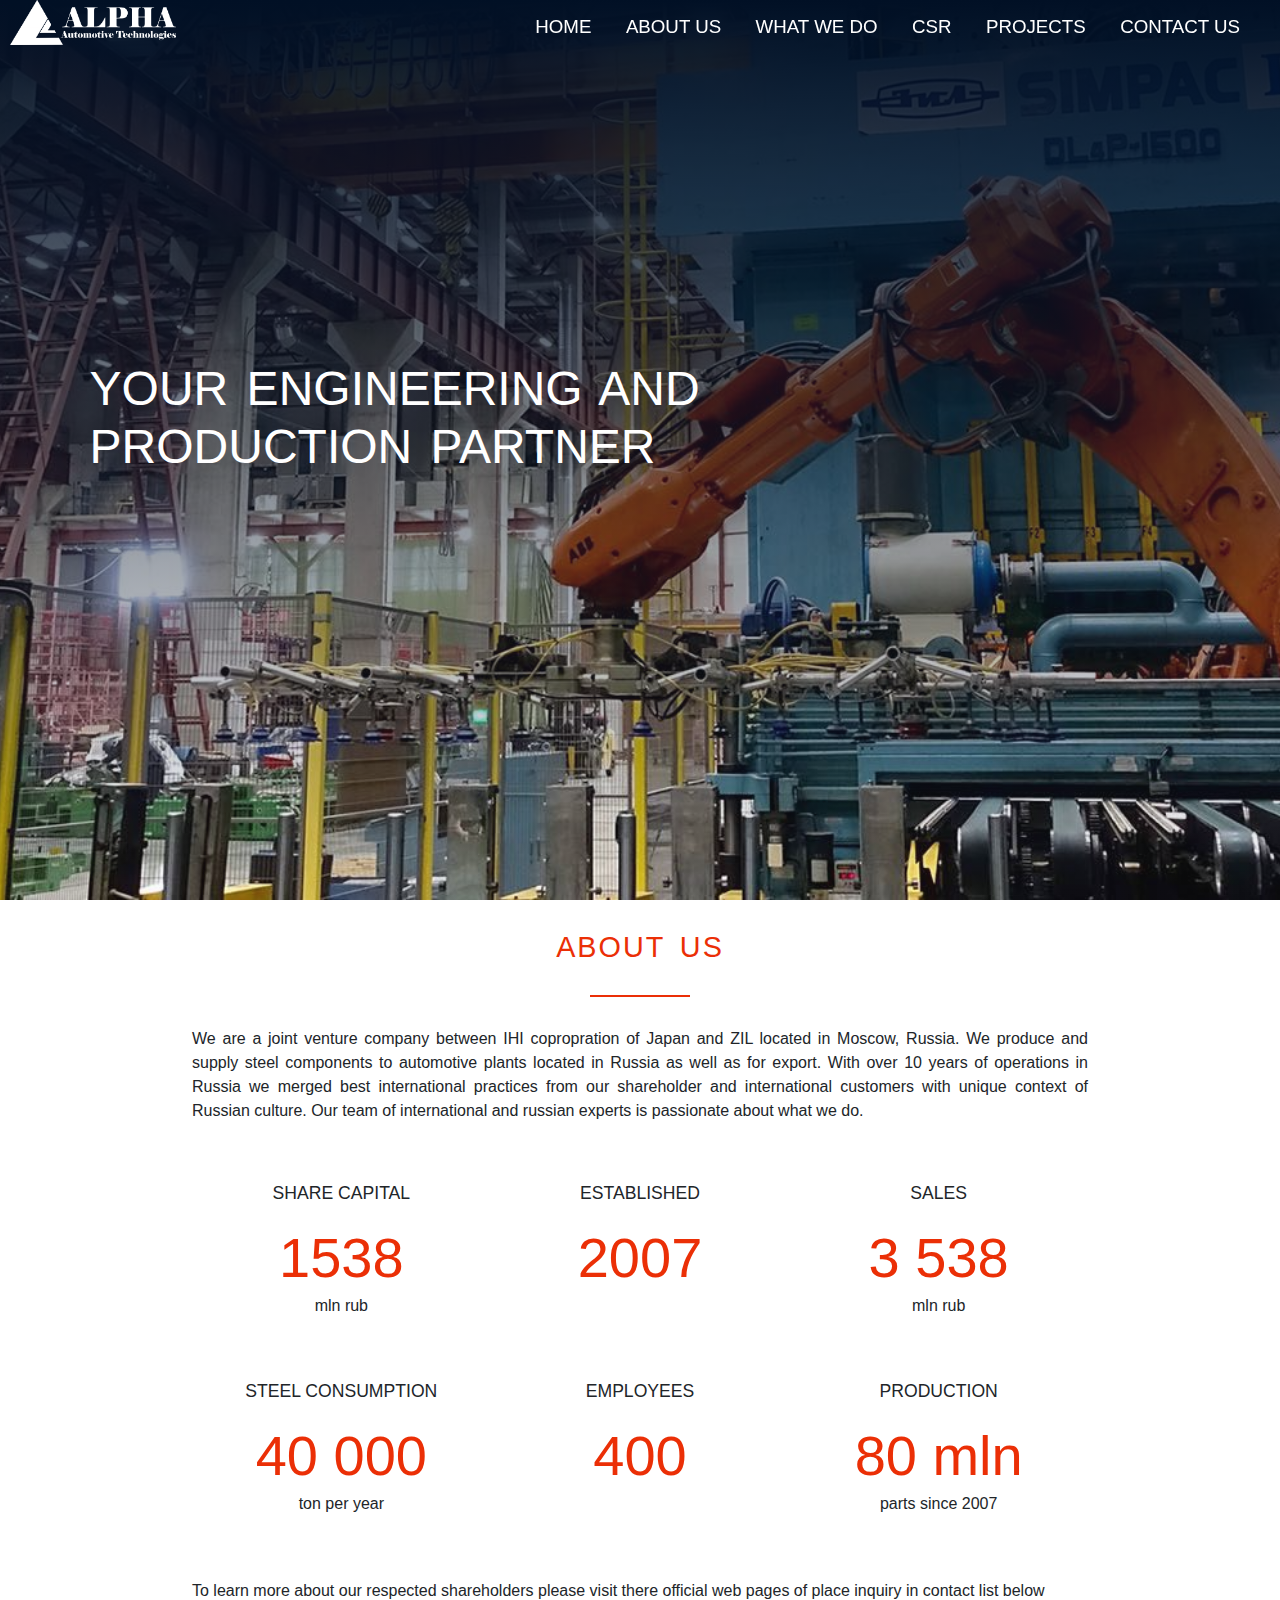
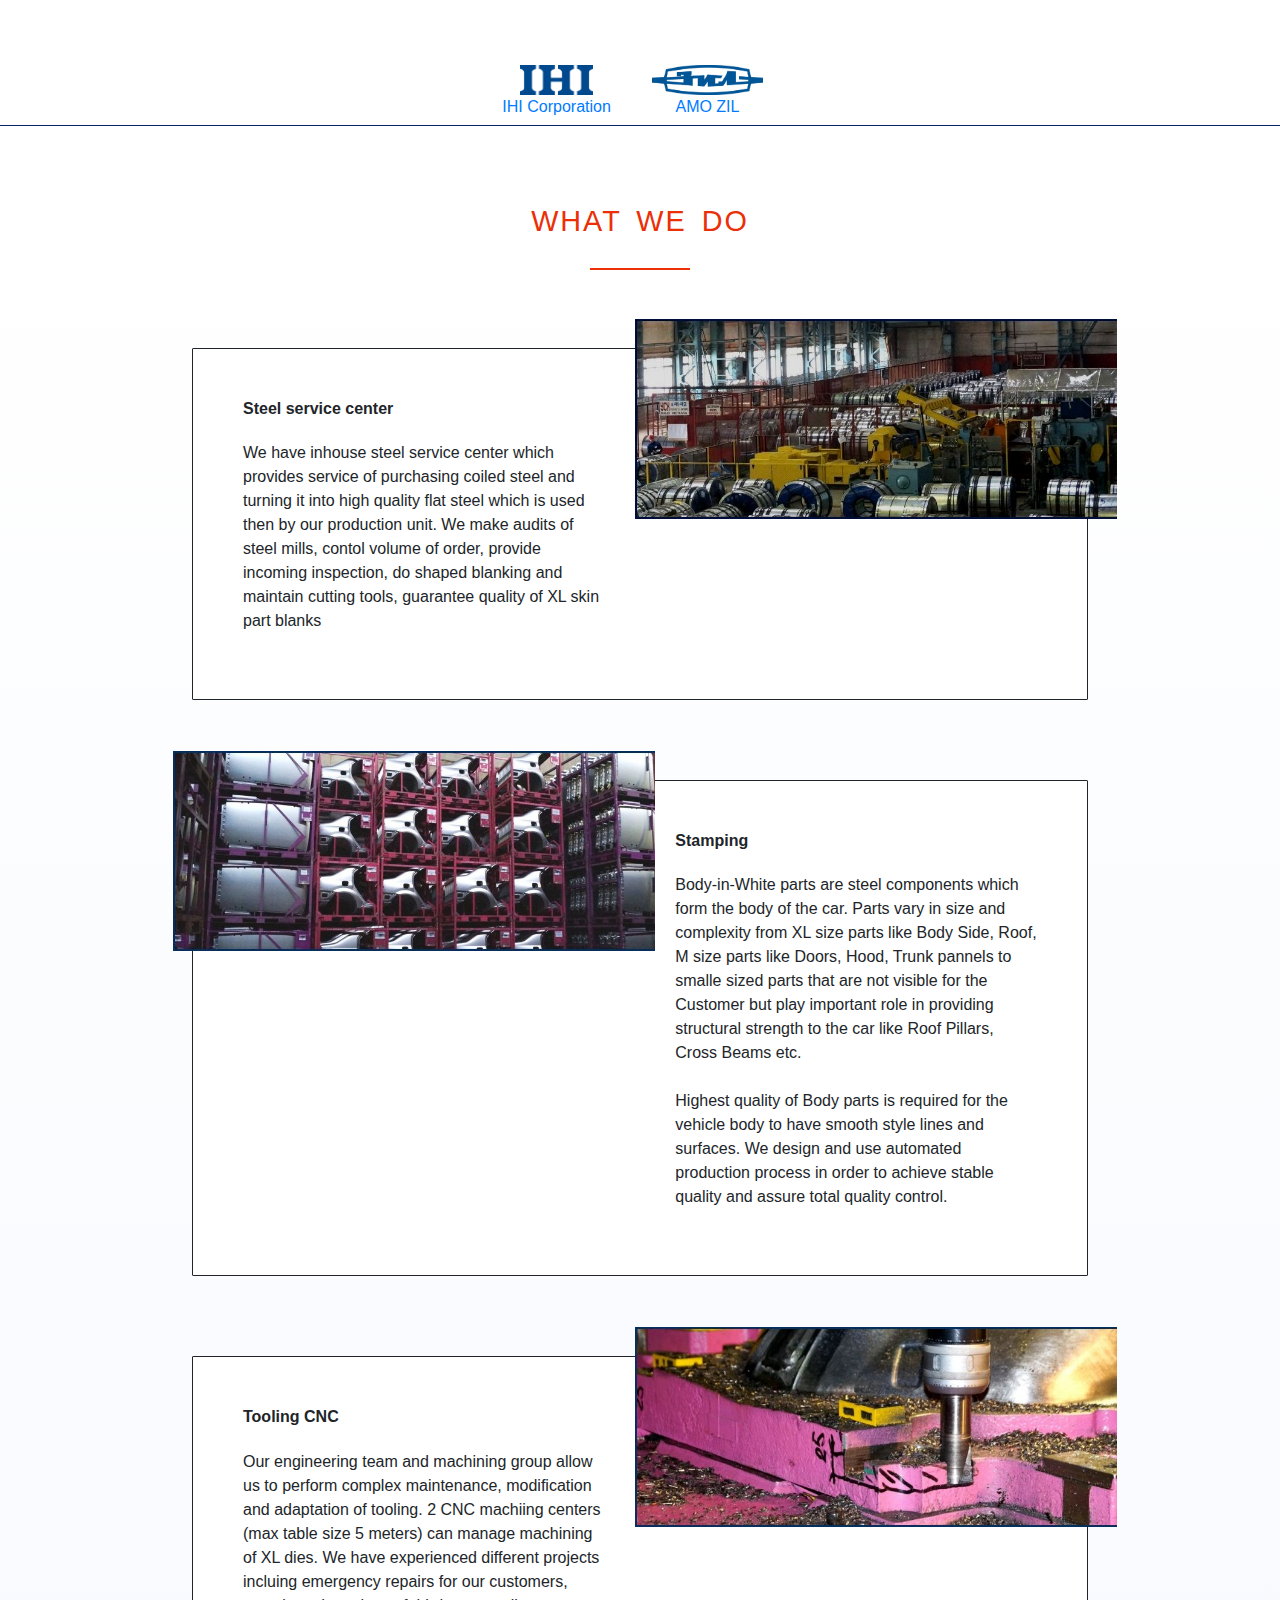
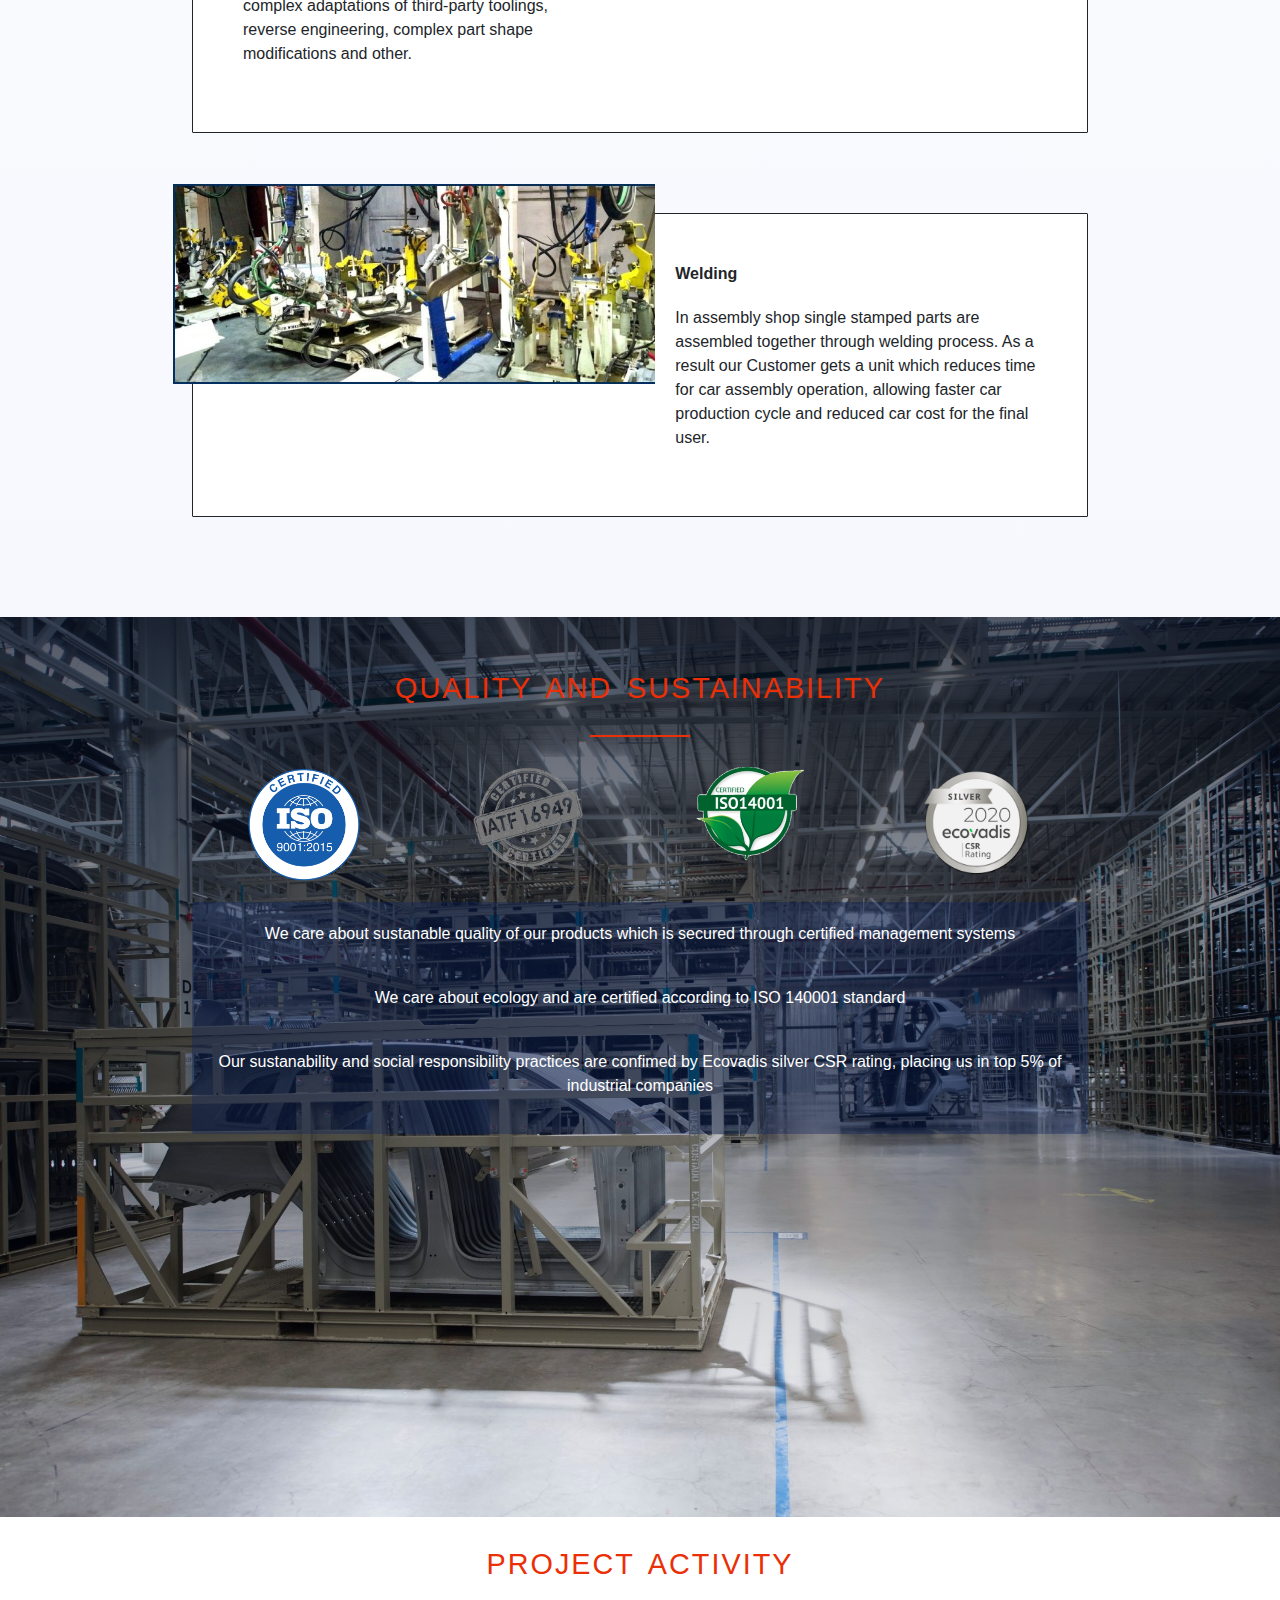
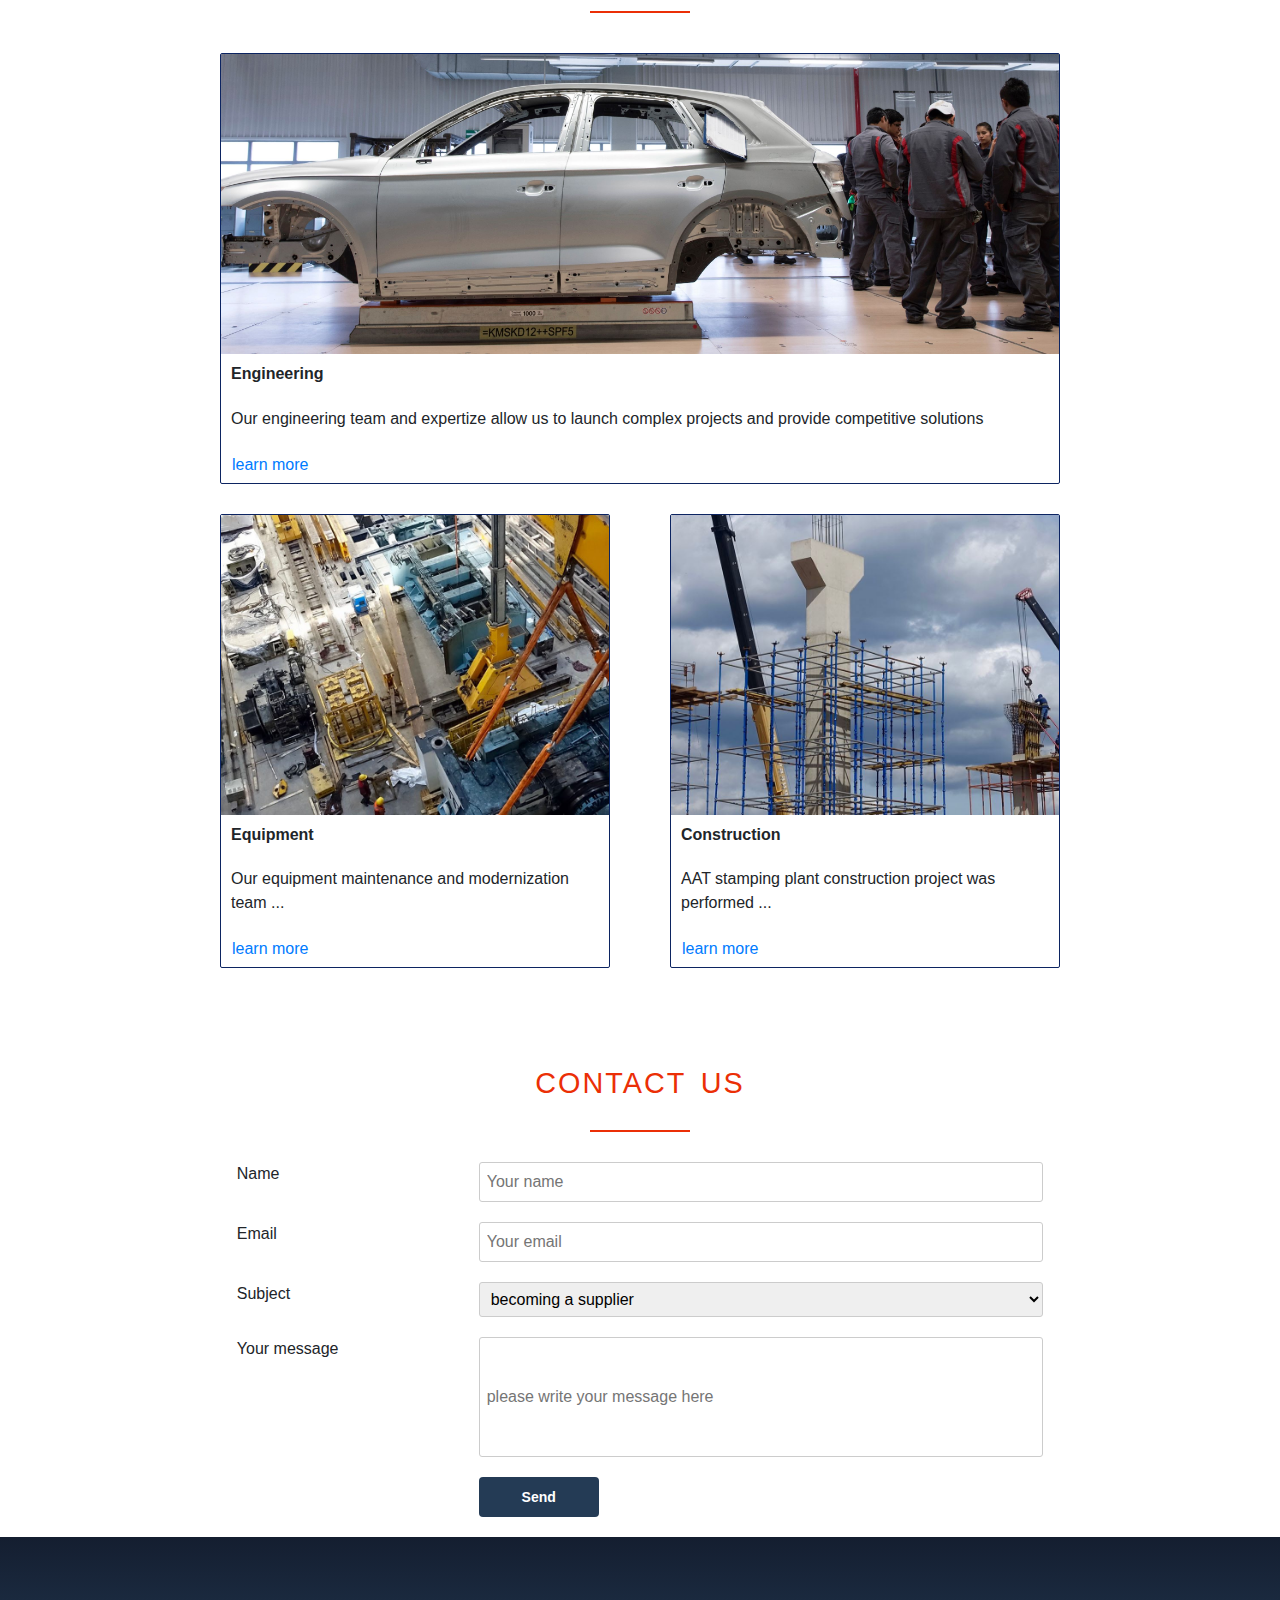
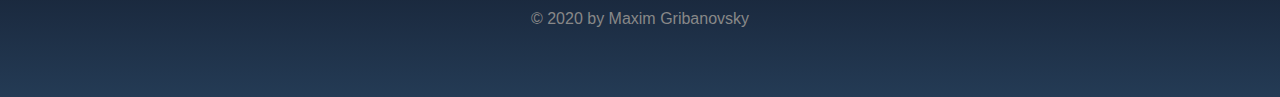
<file: index.html>
<!DOCTYPE html>
<html lang="en">
<head>
    <meta charset="UTF-8">
    <meta name="viewport" content="width=device-width, initial-scale=1.0">
    <title>AAT</title>
    <link rel="stylesheet" href="https://maxcdn.bootstrapcdn.com/bootstrap/4.0.0/css/bootstrap.min.css" integrity="sha384-Gn5384xqQ1aoWXA+058RXPxPg6fy4IWvTNh0E263XmFcJlSAwiGgFAW/dAiS6JXm" crossorigin="anonymous">
    <link rel="stylesheet" href="https://stackpath.bootstrapcdn.com/font-awesome/4.7.0/css/font-awesome.min.css" integrity="sha384-wvfXpqpZZVQGK6TAh5PVlGOfQNHSoD2xbE+QkPxCAFlNEevoEH3Sl0sibVcOQVnN" crossorigin="anonymous">
  
    <link rel="stylesheet" href="style.css">
    <link rel="stylesheet" href="queries.css">
    <link href="https://fonts.googleapis.com/css2?family=Lato:wght@100;300;400;700;900&display=swap" rel="stylesheet">
    <script src="https://ajax.googleapis.com/ajax/libs/jquery/3.5.1/jquery.min.js"></script>
</head>

<body>

    <div class="header">
        
        <div class="top-box">
            <div class="logo-box">
                <img src="img/Logo white.png" alt="AAT logo">
            </div>
    
           
            <div class="nav-bar mob-nav-bar">
                <ul>
                    <li><a class="home-js" href="#">Home</a></li>
                    <li><a class="about-us-js" href="#">About us</a></li>
                    <li><a class="what-we-do-js" href="#">What we do</a></li>
                    <li><a class="sustain-js" href="#">CSR</a></li>
                    <li><a class="projects-js" href="#">Projects</a></li>
                    <li><a class="contact-us-js" href="#">Contact us</a></li>   
                </ul>
                                  
                 </div>
                     <i class="fa fa-bars menu-burger" aria-hidden="true"></i>
                
                <div>

            </div>
        </div>     

        

        <div class="slogan">
            <h1 class="white">Your engineering and production partner</h1>
        </div>
        
    </div>


    <div class="general">

        <h2>About us</h2>

        <div class="row">
            <p>
                We are a joint venture company between IHI copropration of Japan and ZIL located in Moscow, Russia. We produce and supply steel components to automotive plants located in Russia as well as for export. With over 10 years of operations in Russia we merged best international practices from our shareholder and international customers with unique context of Russian culture. Our team of international and russian experts is passionate about what we do. 
                
            </p>
        </div>
        <br>         

        <div class="general-row">
                
            <div class="general-box">
                <div class="general-box-head">
                    <h3>Share capital</h3>
                </div>
                <div class="general-box-number">
                    1538
                </div>
                <p>
                    mln rub
                </p>
                
            </div>
    
            <div class="general-box">
                <div class="general-box-head">
                    <h3>Established</h3>
                </div>
                <div class="general-box-number">
                    2007
                </div>
                <p>

                </p>
            </div>
            
            <div class="general-box">
                <div class="general-box-head">
                    <h3>Sales</h3>
                </div>
                <div class="general-box-number">
                    3 538
                </div>
                <p>
                    mln rub
                </p>
                
            </div>
            
    
        </div>

        <br>
        <br>
        
        
        <div class="general-row">
            
            <div class="general-box">
                <div class="general-box-head">
                    <h3>Steel consumption</h3>
                </div>
                
                <div class="general-box-number">
                    40 000 
                </div>
                <p>
                    ton per year
                </p>
                   
            </div>

            <div class="general-box">
                <div class="general-box-head">
                    <h3>Employees</h3>
                </div>
                <div class="general-box-number">
                    400
                </div>
                <p></p>
            </div>           
            
            <div class="general-box">
                <div class="general-box-head">
                    <h3>Production</h3>
                </div>
                <div class="general-box-number">
                    80 mln
                </div>
                <p>
                    parts since 2007
                </p> 
            </div>
            
    
        </div>

        <br>
        <br>

       <div class="row">
            <p >
                To learn more about our respected shareholders please visit there official web pages of place inquiry in contact list below
            </p>
        </div>           
        
        <div class="row"></div>
            <a class="btn" target="_blank" href="https://www.ihi.co.jp/en/"><img src="img/IHI logo.png" alt="IHI logo" style="height: 30px;"> <br>  IHI Corporation</a>
            <a class="btn" target="_blank" href="http://www.amo-zil.ru"><img src="img/ZIL_Logo.png" alt="ZIL logo" style="height: 30px;"> <br>AMO ZIL</a>
            

       </div>
       
       <br>
       <br>

    </div>

    <div class="what-we-do">
        
        <h2>What we do</h2>
        <br>
        <br>
        

        <div class="what-we-do-flex-container">
            <div class="flex-text-box">
                <h4>
                    Steel service center 
                </h4>
                
                <p>
                    We have inhouse steel service center which provides service of purchasing coiled steel and turning it into high quality flat steel which is used then by our production unit. 
                    We make audits of steel mills, contol volume of order, provide incoming inspection, do shaped blanking and maintain cutting tools, guarantee quality of XL skin part blanks
                </p>
                
            </div>
            <div class="flex-img-box">
                <div class="img-box">
                    <img src="img/coils.jpg" alt="">
                </div>
            </div>
        </div>

        

        <div class="what-we-do-flex-container">
            <div class="flex-img-box">
                <div class="img-box">
                    <img src="img/storage2.jpg" alt="">
                </div>
            </div>
            
            <div class="flex-text-box">
                <h4>Stamping</h4>
                
                <p>
                    Body-in-White parts are steel components which form the body of the car. Parts vary in size and complexity from XL size parts like Body Side, Roof, M size parts like Doors, Hood, Trunk pannels to smalle sized parts that are not visible for the Customer but play important role in providing structural strength to the car like Roof Pillars, Cross Beams etc.
                    <br><br>
                    Highest quality of Body parts is required for the vehicle body to have smooth style lines and surfaces.
                    
                    We design and use automated production process in order to achieve stable quality and assure total quality control. 
                </p>
                
            </div>
                    
        </div>

        <div class="what-we-do-flex-container">
            <div class="flex-text-box">
                <h4>Tooling CNC</h4>
                
                <p>
                    Our engineering team and machining group allow us to perform complex maintenance, modification and adaptation of tooling. 2 CNC machiing centers (max table size 5 meters) can manage machining of XL dies. We have experienced different projects incluing emergency repairs for our customers, complex adaptations of third-party toolings, reverse engineering, complex part shape modifications and other.
                </p>
                
            </div>
            <div class="flex-img-box">
                <div class="img-box">
                    <img src="img/die cnc 2.jpg" alt="">
                </div>
            </div>
        </div>

        <div class="what-we-do-flex-container">
            <div class="flex-img-box">
                <div class="img-box">
                    <img src="img/welding.jpg" alt="">
                </div>
            </div>
            
            <div class="flex-text-box">
                <h4>Welding</h4>
                
                <p>
                    In assembly shop single stamped parts are assembled together through welding process. As a result our Customer gets a unit which reduces time for car assembly operation, allowing faster car production cycle and reduced car cost for the final user.
                    
                </p>
                
            </div>
                    
        </div>       
            
    </div>

    <div class="quality-sustainability">
        
        <br>
        
        <h2 class="white">Quality and sustainability</h2>
        
        <div class="row">
            <div class="certificate-box">
                <img src="img/9001.png" alt="">
            </div>
            <div class="certificate-box">
                <img src="img/ts.png" alt="">
            </div>
            <div class="certificate-box">
                <img src="img/14001.png" alt="">
            </div>
            <div class="certificate-box">
                <img src="img/ecovadis.png" alt="">
            </div>
        </div>

        <div class="row">
            <div class="sustainability-text">
                <p>
                    We care about sustanable quality of our products which is secured through certified management systems
                </p>
                
                <br>
                <p>
                    We care about ecology and are certified according to ISO 140001 standard
                </p>
             <br>

                <p>
                    Our sustanability and social responsibility practices are confimed by Ecovadis silver CSR rating, placing us in top 5% of industrial companies
                </p>   

            
            </div>
            
        </div>

    </div>

    <div class="projects">
        <h2>Project activity</h2>

        <div class="project-container">
            <div class="project-box">
                <div class="project-box-img-box">
                    <img src="img/carlos-aranda-jpOgduLn1bI-unsplash LONG SMALL.jpg" alt="">
                </div>
                <div class="project-text-box">
                    <h4>Engineering</h4>
                    
                    <p>Our engineering team and expertize allow us to launch complex projects and provide competitive solutions</p>
                </div>
                <div class="btn-box">
                    <a href="index-engineering.html" class="btn">learn more</a>
                </div>
                
            </div>       
              
        </div>

        <div class="project-container">
            <div class="project-box">
                <div class="project-box-img-box">
                    <img src="img/installation.jpg" alt="">
                </div>
                <div class="project-text-box">
                    <h4>Equipment</h4>
                    <p>Our equipment maintenance and modernization team ... 
                    </p>
                </div>
                <div class="btn-box">
                    <a href="index-equipment.html" class="btn">learn more</a>
                </div>
                
            </div>
    
            <div class="project-box">
                <div class="project-box-img-box">
                    <img src="img/pillars.jpg" alt="">
                </div>
                <div class="project-text-box">
                    <h4>Construction</h4>
                    <p>AAT stamping plant construction project was performed ...</p>
                </div>
                <div class="btn-box">
                    <a href="index-construction.html" class="btn">learn more</a>
                </div>
            </div>
              
        </div>

    </div>

    <div class="contacts">
        <section class="section-form">
            <br><br>
                <h2>Contact us</h2>
            
            
                <form method="post" action="#" class="contact-form">
                    <div class="row">
                        <div class="col1">
                            <label for="#">Name</label>
                        </div>
                        <div class="col2">
                            <input type="text" name="name" placeholder="Your name" required>
                        </div>
                    </div>
    
                    <div class="row">
                        <div class="col1">
                            <label for="#">Email</label>
                        </div>
                        <div class="col2">
                            <input type="text" name="name" placeholder="Your email" required>
                        </div>
                    </div>
    
                    <div class="row">
                        <div class="col1">
                            <label for="#">Subject</label>
                        </div>
                        <div class="col2">
                            <select name="find-us" id="find-us">
                                <option value="friends">becoming a supplier</option>
                                <option value="internet">becoming a customer</option>
                                <option value="joinTeam">i want to join your team!</option>
                                <option value="other">other</option>
                            </select>
                        </div>
                    </div>
    
                    
    
                    <div class="row">
                        <div class="col1">
                            <label for="#">Your message</label>
                        </div>
                        <div class="col2">
                            <input class="messagearea autoExpand" rows='3' data-min-rows='3' type="textarea" placeholder="please write your message here">
                        </div>
                    </div>
                    
                    <div class="row">
                        <div class="col1">
                            <label for="#"></label>
                        </div>
                        <div class="col2">
                            <input class="send-btn" type="submit" value="Send">
                        </div>
                    </div>
                </form>
            
        </section>
    </div>

    


    <footer>
        <div>
            <p>
                &copy; 2020 by Maxim Gribanovsky
            </p>
        </div>

    </footer>


    <script src="script.js"></script>

</body>
</html>








    





<!------------


    <div class="shareholders-box">
                <h6>Our shareholders</h6>
                <div class="shareholder-row1">
                    <div class="shareholder-row1-col1">
                        <a href="#"><img src="/img/IHI logo.png" alt="ihi logo"></a>
                    </div>
                    <div class="shareholder-row1-col2">
                        83%
                    </div>
                </div>
    
                <div class="shareholder-row1">
                    <div class="shareholder-row1-col1">
                        <a href="#"><img src="/img/ZIL_Logo.png" alt="ihi logo"></a>
                    </div>
                    <div class="shareholder-row1-col2">
                        17%
                    </div>
                </div>
   
            </div>




    <div class="text">
        <h1>Automotive stamping production plant
            Moscow, Russia
            
            Automotive stamping auto body parts manufacturing plant, steel service center and warehouse facility.
            
            The plant located in Moscow, is constructed on a 33 000 m2 plot of land and a covering area of approx. 46 400 m2 comprising production area, warehouse and administration building.
            
            The major work features of the project were 100 000 m3 of excavation, 34 000 m3 of concrete, 3 080 tons of structural steel, 27 200 m2 of wall cladding, 27 600 m2 of ground slab hardening, with a floor loading of 20 tons/m2 in the manufacturing area and 8 tons/m2 in the warehouse facilities.
            
            Manufacturing facilities are equipped with 13 bridge cranes, ranging from 5 to 32 and 50-ton capacity; as well as multiple presses, varying from multiple tandem transfer press lines with cutting, bending, and other functions into one line (3x800 tons plus 1.600 tons; 2x2.500 tons) to medium and large scale tandem press lines (1.900 tons, 800 tons, 500 tons and 130 tons).</h1>
    </div>



    Body products (Body-in-White or BIW) form the structure that supports the vehicle and protects the driver and other passengers. The behavior of these pieces is key in terms of safety and lightening of weight.

                    We have a wide products portfolio that includes large components and assembly parts, such as bonnets, roofs, doors and mudguards, as well as other high quality, class-A surface and assembly parts that are used to create the visible exterior skin of vehicles. Other products also include important structural and crash-related elements, such as floors, pillars, rails and wheel arches, which, together with the exterior skin components and assembly parts, form the essential upper and under body (platform) structures of vehicles.



                    
                    body shops use the most advanced technologies for assembling complex. We uses parts resistant or spot welding in the welding of Ultra High Strength Steel and Press Hardening parts. Our welding cells are typically highly automated and we use automated robots to perform several of the most precise operations inside the welding cells to achieve maximum cost reduction and ensure we produce the highest quality assemblies
--->
</file>
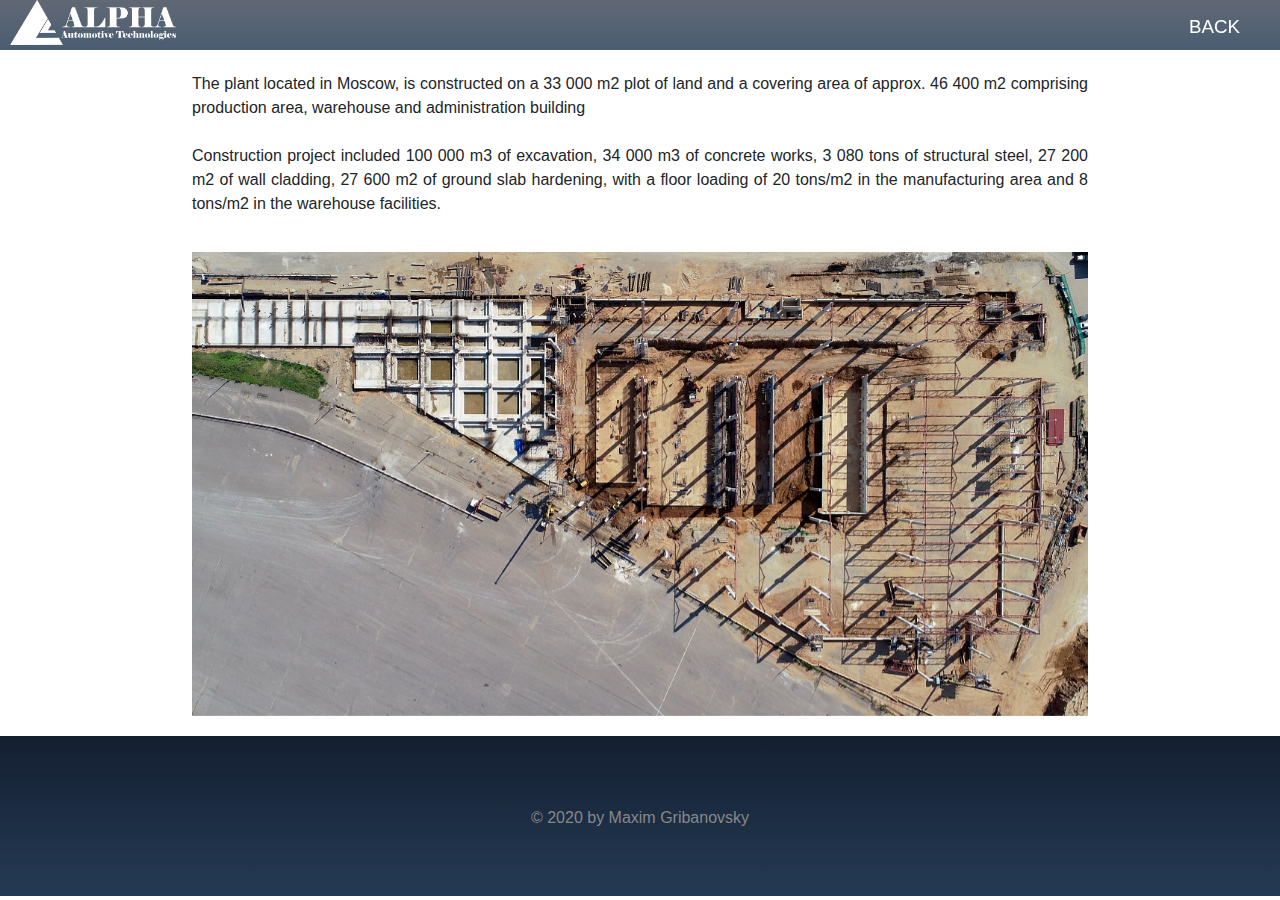
<file: index-construction.html>
<!DOCTYPE html>
<html lang="en">
<head>
    <meta charset="UTF-8">
    <meta name="viewport" content="width=device-width, initial-scale=1.0">
    <title>AAT</title>
    <link rel="stylesheet" href="https://maxcdn.bootstrapcdn.com/bootstrap/4.0.0/css/bootstrap.min.css" integrity="sha384-Gn5384xqQ1aoWXA+058RXPxPg6fy4IWvTNh0E263XmFcJlSAwiGgFAW/dAiS6JXm" crossorigin="anonymous">

    <link rel="stylesheet" href="https://stackpath.bootstrapcdn.com/font-awesome/4.7.0/css/font-awesome.min.css" integrity="sha384-wvfXpqpZZVQGK6TAh5PVlGOfQNHSoD2xbE+QkPxCAFlNEevoEH3Sl0sibVcOQVnN" crossorigin="anonymous">
  
    <link rel="stylesheet" href="style.css">
    <link rel="stylesheet" href="queries.css">
    <link href="https://fonts.googleapis.com/css2?family=Lato:wght@100;300;400;700;900&display=swap" rel="stylesheet">
    <script src="https://ajax.googleapis.com/ajax/libs/jquery/3.5.1/jquery.min.js"></script>
</head>

<body>
    <div class="header2">
        
        
        <div class="top-box scrolled0">
            <div class="logo-box">
                <img src="img/Logo white.png" alt="AAT logo">
            </div>
    
            <div class="nav-bar mob-nav-bar">
                <ul>
                    <li><a class="home-js" href="index.html">Back</a></li>
                       
                </ul>
                                  
            </div>
                <i class="fa fa-bars menu-burger" aria-hidden="true"></i>
            <div>

            </div>
        </div>     

        <br>
        <br>
        <br>



        
        <div class="row">
            <p>
                The plant located in Moscow, is constructed on a 33 000 m2 plot of land and a covering area of approx. 46 400 m2 comprising production area, warehouse and administration building <br> <br>
                
                
                Construction project included 100 000 m3 of excavation, 34 000 m3 of concrete works, 3 080 tons of structural steel, 27 200 m2 of wall cladding, 27 600 m2 of ground slab hardening, with a floor loading of 20 tons/m2 in the manufacturing area and 8 tons/m2 in the warehouse facilities.
            </p>

        </div>
        </div>
        
        
    </div>

    <div class="row">
        <div id="carousel1" class="carousel slide" data-ride="carousel" data-interval="3000" data-pause="false">
            <div class="carousel-inner">
              <div class="carousel-item active" >
                  <img src="img/helicopter-1.png" class="d-block w-100" alt="...">
              </div>
              <div class="carousel-item" >
                <img src="img/pillars.jpg" class="d-block w-100" alt="...">
              </div>
              <div class="carousel-item" >
                <img src="img/helicopter-2.png" class="d-block w-100" alt="...">
              </div>
            </div>
          </div>
    </div>


    

    


    
    <footer>
        <div>
            <p>
                &copy; 2020 by Maxim Gribanovsky
            </p>
        </div>

    </footer>


    <script src="https://maxcdn.bootstrapcdn.com/bootstrap/4.0.0/js/bootstrap.min.js" integrity="sha384-JZR6Spejh4U02d8jOt6vLEHfe/JQGiRRSQQxSfFWpi1MquVdAyjUar5+76PVCmYl" crossorigin="anonymous"></script>

    <script src="script.js"></script>

</body>
</html>
</file>
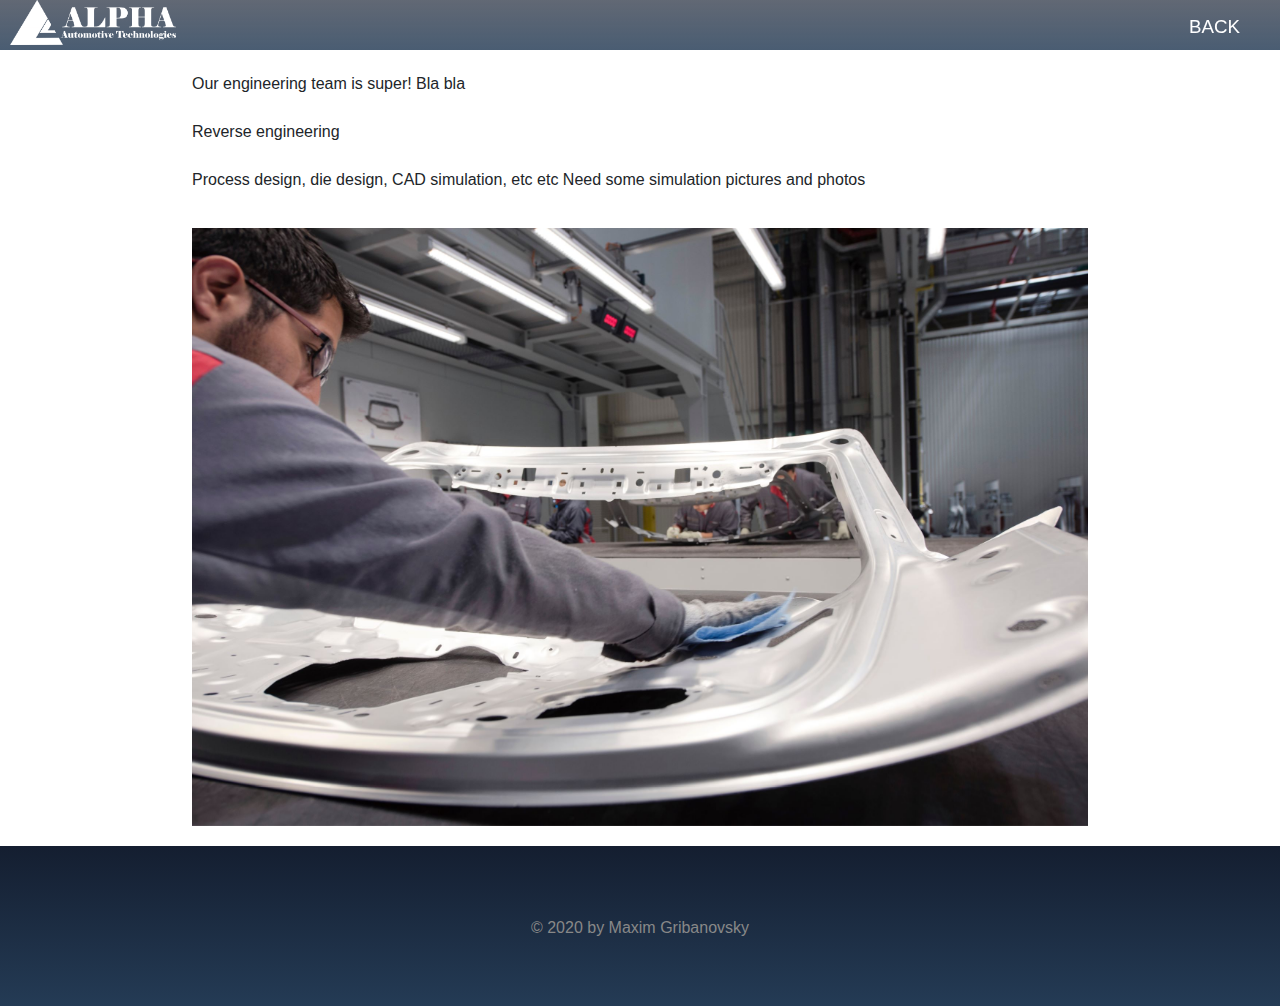
<file: index-engineering.html>
<!DOCTYPE html>
<html lang="en">
<head>
    <meta charset="UTF-8">
    <meta name="viewport" content="width=device-width, initial-scale=1.0">
    <title>AAT</title>
    <link rel="stylesheet" href="https://maxcdn.bootstrapcdn.com/bootstrap/4.0.0/css/bootstrap.min.css" integrity="sha384-Gn5384xqQ1aoWXA+058RXPxPg6fy4IWvTNh0E263XmFcJlSAwiGgFAW/dAiS6JXm" crossorigin="anonymous">

    <link rel="stylesheet" href="https://stackpath.bootstrapcdn.com/font-awesome/4.7.0/css/font-awesome.min.css" integrity="sha384-wvfXpqpZZVQGK6TAh5PVlGOfQNHSoD2xbE+QkPxCAFlNEevoEH3Sl0sibVcOQVnN" crossorigin="anonymous">
  
    <link rel="stylesheet" href="style.css">
    <link rel="stylesheet" href="queries.css">
    <link href="https://fonts.googleapis.com/css2?family=Lato:wght@100;300;400;700;900&display=swap" rel="stylesheet">
    <script src="https://ajax.googleapis.com/ajax/libs/jquery/3.5.1/jquery.min.js"></script>
</head>

<body>
    <div class="header2">
        
        
        <div class="top-box scrolled0">
            <div class="logo-box">
                <img src="img/Logo white.png" alt="AAT logo">
            </div>
    
            <div class="nav-bar mob-nav-bar">
                <ul>
                    <li><a class="home-js" href="index.html">Back</a></li>
                       
                </ul>
                                  
            </div>
                <i class="fa fa-bars menu-burger" aria-hidden="true"></i>
            <div>

            </div>
        </div>     

        <br>
        <br>
        <br>



        
        <div class="row">
            <p>
                Our engineering team is super! Bla bla <br><br>
                Reverse engineering <br><br>
                Process design, die design, CAD simulation, etc etc
                Need some simulation pictures and photos
            </p>

        </div>
        </div>
        
        
    </div>

    <div class="row">
        <div id="carousel1" class="carousel slide" data-ride="carousel" data-interval="3000" data-pause="false">
            <div class="carousel-inner">
              <div class="carousel-item active" >
                  <img src="img/carlos-aranda-r-sIiC-p0Rc-unsplash SMALL.jpg" class="d-block w-100" alt="...">
              </div>
              <div class="carousel-item" >
                <img src="img/carlos-aranda-SVUqHTVyn6w-unsplash SMALL.jpg" class="d-block w-100" alt="...">
              </div>
              <div class="carousel-item" >
                <img src="img/carlos-aranda-QMjCzOGeglA-unsplash SMALL.jpg" class="d-block w-100" alt="...">
              </div>
            </div>
          </div>
    </div>


    

    


    
    <footer>
        <div>
            <p>
                &copy; 2020 by Maxim Gribanovsky
            </p>
        </div>

    </footer>


    <script src="https://maxcdn.bootstrapcdn.com/bootstrap/4.0.0/js/bootstrap.min.js" integrity="sha384-JZR6Spejh4U02d8jOt6vLEHfe/JQGiRRSQQxSfFWpi1MquVdAyjUar5+76PVCmYl" crossorigin="anonymous"></script>

    <script src="script.js"></script>

</body>
</html>
</file>
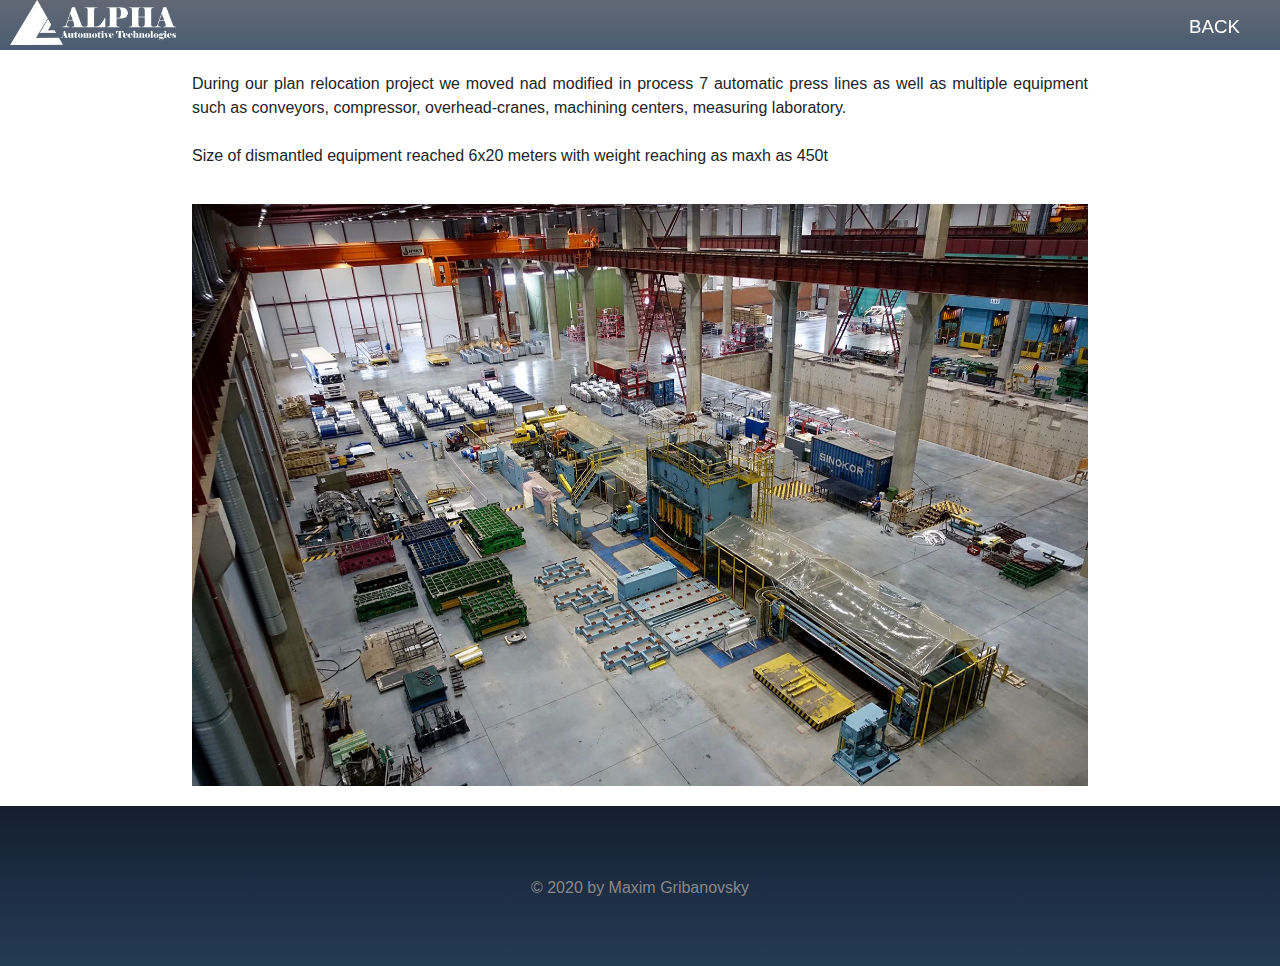
<file: index-equipment.html>
<!DOCTYPE html>
<html lang="en">
<head>
    <meta charset="UTF-8">
    <meta name="viewport" content="width=device-width, initial-scale=1.0">
    <title>AAT</title>
    <link rel="stylesheet" href="https://maxcdn.bootstrapcdn.com/bootstrap/4.0.0/css/bootstrap.min.css" integrity="sha384-Gn5384xqQ1aoWXA+058RXPxPg6fy4IWvTNh0E263XmFcJlSAwiGgFAW/dAiS6JXm" crossorigin="anonymous">

    <link rel="stylesheet" href="https://stackpath.bootstrapcdn.com/font-awesome/4.7.0/css/font-awesome.min.css" integrity="sha384-wvfXpqpZZVQGK6TAh5PVlGOfQNHSoD2xbE+QkPxCAFlNEevoEH3Sl0sibVcOQVnN" crossorigin="anonymous">
  
    <link rel="stylesheet" href="style.css">
    <link rel="stylesheet" href="queries.css">
    <link href="https://fonts.googleapis.com/css2?family=Lato:wght@100;300;400;700;900&display=swap" rel="stylesheet">
    <script src="https://ajax.googleapis.com/ajax/libs/jquery/3.5.1/jquery.min.js"></script>
</head>

<body>
    <div class="header2">
        
        
        <div class="top-box scrolled0">
            <div class="logo-box">
                <img src="img/Logo white.png" alt="AAT logo">
            </div>
    
            <div class="nav-bar mob-nav-bar">
                <ul>
                    <li><a class="home-js" href="index.html">Back</a></li>
                       
                </ul>
                                  
            </div>
                <i class="fa fa-bars menu-burger" aria-hidden="true"></i>
            <div>

            </div>
        </div>     

        <br>
        <br>
        <br>



        
        <div class="row">
            <p>
                During our plan relocation project we moved nad modified in process 7 automatic press lines as well as multiple equipment such as conveyors, compressor, overhead-cranes, machining centers, measuring laboratory. <br> <br>
                Size of dismantled equipment reached 6x20 meters with weight reaching as maxh as 450t
            </p>

        </div>
        </div>
        
        
    </div>

    <div class="row">
        <div id="carousel1" class="carousel slide" data-ride="carousel" data-interval="3000" data-pause="false">
            <div class="carousel-inner">
              <div class="carousel-item active" >
                  <img src="img/blanking.jpg" class="d-block w-100" alt="...">
              </div>
              <div class="carousel-item" >
                <img src="img/installation.jpg" class="d-block w-100" alt="...">
              </div>
              <div class="carousel-item" >
                <img src="img/geo.jpg" class="d-block w-100" alt="...">
              </div>
            </div>
          </div>
    </div>


    

    


    
    <footer>
        <div>
            <p>
                &copy; 2020 by Maxim Gribanovsky
            </p>
        </div>

    </footer>


    <script src="https://maxcdn.bootstrapcdn.com/bootstrap/4.0.0/js/bootstrap.min.js" integrity="sha384-JZR6Spejh4U02d8jOt6vLEHfe/JQGiRRSQQxSfFWpi1MquVdAyjUar5+76PVCmYl" crossorigin="anonymous"></script>

    <script src="script.js"></script>

</body>
</html>
</file>
<file: style.css>
* {
    margin: 0;
    padding: 0;
    box-sizing: border-box;
    
    
}


html {
    font-size: 16px;
    color: #0c2461;
    font-family: lato;
    font-weight: 300;
    text-rendering: optimizeLegibility;
    
}


/* https://flatuicolors.com/palette/fr    #0c2461 */


h1 {
    font-size: 300%;
    color: white;
    font-weight: 400;
}




h2 {
    margin: 30px 0 30px 0;
    color: #eb2f06;
    font-size: 180%;
    font-weight: 400;
    text-transform: uppercase;
    letter-spacing: 2px;
    word-spacing: 5px;
    text-align: center;
}

h2:after {
    display: block;
    height: 2px;
    background-color: #eb2f06;
    content: " ";
    width: 100px;
    margin: 0 auto;
    margin-top: 30px;
}

h3 {
    font-weight: 300;
    text-transform: uppercase;
    letter-spacing: 0px;
    font-size: 110%;
    text-align: center;
}

h4 {
    font-size: 100%;
    font-weight: 700;
    padding-bottom: 15px;
    
}



.box {
    border: 5px solid #014f77;
    border-radius: 10px;
    margin: 5px 10px 5px 10px;
}


.none {
    display: none;
}


.scrolled0 {
    background-image: linear-gradient(#141e30ab,#243b55d3);
}

.scrolled1 {
    background-image: linear-gradient(#141e30ab,#243b55d3);
}



/****BTNs*****/

.btn:link, .btn:visited {
    display: inline-block;
    padding: 5px 10px;
    font-weight: 100;
    text-decoration: none;
    margin-right: 15px;
    border: 1px solid transparent;
}

.btn:hover, .btn:active {
    background-color: #eb2f06;
    color: white;
    border: 1px solid  #eb2f06;
    transition: background-color 0.3s;
    border-radius: 5px;
}


.send-btn {
    width: 120px;
    background-color: #243B55;
    border: 0;
    color: #fff;
    text-align: center;
    line-height: 40px;
    font-size: .875rem;
    font-weight: 800;
    border-radius: 4px;
    cursor: pointer;
    }
    
    .send-btn:hover {
    background-color: #eb2f06;
    }


/**** CAROUSEL*****/


    

   
/**** HEADER*****/


.header {
    background-image: linear-gradient(#011025,#ffffff0a), url(img/tandem-robot.jpg);
    height: 100vh;
    background-size: cover ;
    background-position: center;
       
}

.header2 {
    background-color: white;
    height: autoh;
    background-size: cover ;
    background-position: center;
       
}

.top-box {
    
    height: 50px;
    
    display: flex;
    position: fixed;
    top: 0;
    left: 0;
    width: 100%;
    z-index: 9999;
    padding: 0 10px 0 10px;
}

.logo-box {
    flex: ;
    height: 50px;
    padding: auto;
        
        
}

.logo-box img {
    height: 45px;
}

.nav-bar {
    flex: auto;
    float: right;
    height: 50px;
    padding-top: 10px;
    width: 70vw;
    text-align: right;    
}

.nav-bar li {
    display: inline-block;
    font-size: 130%;
    margin-right: 30px;
    text-transform: uppercase;
}

.nav-bar li a:link, .nav-bar li a:visited {
    color: white;
    text-decoration: none;
    font-size: 90%;
    border-bottom: 2px solid transparent;
    padding-bottom: 7px;
    font-weight: 300;
}

.nav-bar li a:hover, .nav-bar li a:active {
    color: white;
    text-decoration: none;
    font-size: 90%;
    border-bottom: 2px solid #eb2f06;
    transition: border-bottom 0.3s;
}



.slogan {
    width: 50vw;
    text-align: left;
    display: block;
    position: absolute;
    text-transform: uppercase;
    word-spacing: 5px;
    top: 40vh;
    margin-left: 7%;
}


/**** MOBILE MENU *****/

.menu-burger {
    display: none;
    position: absolute;
    top: 3px;
    right: 10px;
    cursor: pointer;
}


/**** GENERAL*****/

.general {
    text-align: center;
    border-bottom: 1px solid #0c2461;;
    
       
}

.general-row {
    width: 70%;
    min-width: 350px;
    max-width: 900px;
    margin: auto auto 30px auto;  
    display: flex;
    height: 120px;
}

.general-box {
    flex:1; 
}

.general-box-head {
    min-height: 33px;
}

.general-box-number {
    height: 65%;
    text-align: center;
    padding-top: 0px;
    font-size: 350%;
    color:#eb2f06 ;
}

.row {
    width: 70%;
    max-width: 900px;
    display: flex;
    margin-bottom: 30px;
    text-align: justify;
    margin: 0 auto 20px auto;
}




    /****WHAT WE DO*****/


.what-we-do {
    background-image: linear-gradient(#fff, #f6f8fe);
    padding-bottom: 20px;
}



.what-we-do-flex-container {
    width: 70%;
    max-width: 900px;
    min-height: 200px;
    height: auto;
    background-color: white;
    display: flex;
    margin: 0 auto 80px auto;
    border: 1px solid  ;
    border-radius: 1px;
}

.flex-text-box {
    flex: 3;
    padding: 50px 50px;
    
}



.flex-img-box {
    flex: 4;
  /*  background-color: green;*/
    padding: 0 0 0 10px;
    overflow: hidden;
    height: 100%;
    margin: -30px 
    
}

.img-box  img {
    height: 200px;
    
    
}

/*******Qaulity*****/

.quality-sustainability {
    
    background-image: linear-gradient(#030c1faf,#ffffff00), url(img/carlos-aranda-oLgB6LFbVsc-unsplash\ SMALL.jpg);
    height: 100vh;
    background-size: cover ;
    background-position: center;
    min-height: 550px;
    
}

.certificate-box {
    flex: 25%;
    
}

.certificate-box img {
    width: 50%;
    display: block;
    margin: auto;
}

.sustainability-text-box {
    display: block;
    float: right;
    background-color: rgba(255, 255, 255, 0.568);
    color: blue;
    margin: auto;
    height: auto;
    width: 90%;
    max-width: 900px;
    word-spacing: 10px;
    text-align: justify;
    border-radius: 2px;
}

.sustainability-text {
    color: white;
    font-weight: 400;
    background-color: #0c24615d;
    padding: 20px;
    text-align: center;
    font-size: 100%;
    border-radius: 2px;
}


/****Projects*****/

.project-container {
    display: flex;
    width: 90%;
    margin: 10px auto;
    max-width: 900px;
}

.project-box    {
    max-width: 900px;
    flex: 1;
    margin: 10px 30px;
    border: 1px solid  #0c2461;
    border-radius: 2px;
    
}

.project-box-img-box {
    height: 300px;
    overflow: hidden;
    
    
}

.project-box img {
    height: 300px;
    max-width: 100%;
    object-fit: cover;
    
    
    
}

.project-box img:hover {
    transform: scale(1.05);
    opacity: 1;
    transition: transform 0.8s;
}

.project-text-box {
    padding: 10px 10px 0px 10px;
}

.btn-box {
    text-align: left;
}

/* -------------------------- */
/* ----------FORM-------- */
/* -------------------------- */

.section-form {
    margin: auto;
}



.col1 {
    flex: 30;
    
}

.col2 {
    flex: 70;
    
}

.contact-form {
    width: 90%;
    margin: 0 auto;
}

input[type=text],
input[type=email],
select,
textarea {
    width: 100%;
    padding: 7px;
    border-radius: 3px;
    border: 1px solid #ccc;
}

.messagearea {
    width: 100%;
    height: 50px;
    padding: 7px;
    border-radius: 3px;
    border: 1px solid #ccc;
    width: 100%;
    height: 120px;
  /*  resize: none;
    box-sizing: inherit; */
}



*:focus {outline: none;}





/* ----------------------------------------------- */
/* FOOTER */
/* ----------------------------------------------- */

footer {
    background-image: linear-gradient(#141E30,#243B55);
    padding: 50px;
    font-size: 100%;
    
}


footer p {
    color: #888;
    text-align: center;
    margin-top: 20px;
}





/* https://flatuicolors.com/palette/fr    

.shareholders-box {
    flex: 25%;
    background-color: white;
}

.shareholder-row1 {
    display: flex;
    margin: 20px 10px 30px 10px;
}

.shareholder-row1-col1 {
    flex: 2;
    
}

.shareholder-row1-col2 {
    flex: 1;
    
    align-self: center;
    font-size: 180%;
       
}

.general-row img {
    width: 60%;
    text-align: center;
    padding-top: 20px;
}

#0c2461 */
</file>
<file: queries.css>
@media (min-width: 576px) {  }

@media (min-width: 300px) and (max-width: 739px) {
    
    html {
         color: #0c2461;
    }
   
   
   
    h1 {
        font-size: 150%;
    }

    h2 {
        font-size: 120%;
        font-weight: 700;
    }

    h3 {
        font-size: 80%;
    }


/*MOBILE MENU  */

    .logo-box {
        width: 100px;
    }

    .logo-box img {
        width: 100%;
        height: auto;
        padding-top: 10px;
    }

    .nav-bar li {
        display: none;
    }

    .menu-burger {
        display: inline-block;
        color: #eb2f06;
        font-size: 270%;
    }

    

    .mob-nav-bar ul {
        background-image: linear-gradient(#eb3006dc,#eb3006ed);
        width: 50%;
        min-width: 180px;
        margin-right: 20%;
        float: right;
        border-radius: 1px;
        padding-bottom: 5px;
    }

    .mob-nav-bar li {
        display: block;
        text-align: right;
        font-size: 130%;
        padding-bottom: 5px;
    }

    /*
    .mob-nav-bar li a:hover, .nav-bar li a:active {
        color:  #0c2461;
        text-decoration: none;
        font-size: 90%;
        transition: color 0.5s;
        */

    .invisible {
        display: none;
    }   

/*MOBILE MENU END */

    .slogan {
        width: 90%;
        top: 45vh;
    }



    .general-row {
        height: 60px;
        width: 90%;
    }

    .general-box p{
        font-size: 80%;
    }

    .general-box-number {
        font-size: 180%;
    }

    .row {
        width: 90%;
    }

    .what-we-do-flex-container {
        display: block;
        width: 90%;
    }

    .flex-text-box {
        padding: 10px 10px;
    }

    .flex-img-box {
        margin: 0 0 0 0;
    }

    .img-box  img {
        width: 100%;
        height: auto;
    }

    .sustainability-text {
        padding: 10px;
    }

    .project-container {
        display: block;
        
    }


    .project-box {
        margin: 10px 10px;
    }

    
    .project-box-img-box {
        height: 200px;
    }




}



@media (min-width: 740px) and (max-width: 992px) {
    
    h1 {
        font-size: 200%;
    }
    
    h2 {
        font-size: 150%;
        margin: 20px 0 20px 0;
    }

    h2:after {
        margin-top: 20px;
    }

    h3 {
        font-size: 100%;
    }

    .nav-bar li {
        font-size: 90%;
        margin-right: 20px;
    }

    .general-row {
        height: 80px;
        width: 80%;
    }


    .general-box-number {
        font-size: 200%;
    }

    .what-we-do-flex-container {
        display: block;
        width: 90%;
    }

    .flex-text-box {
        padding: 10px 10px;
    }

    .flex-img-box {
        margin: 0 0 0 0;
    }

    .img-box  img {
        width: 100%;
        height: auto;
    }




    .project-box {
        margin: 10px 10px;
    }

    .row {
        width: 80%;
    }








}

@media (min-width: 1200px) {  }
</file>
